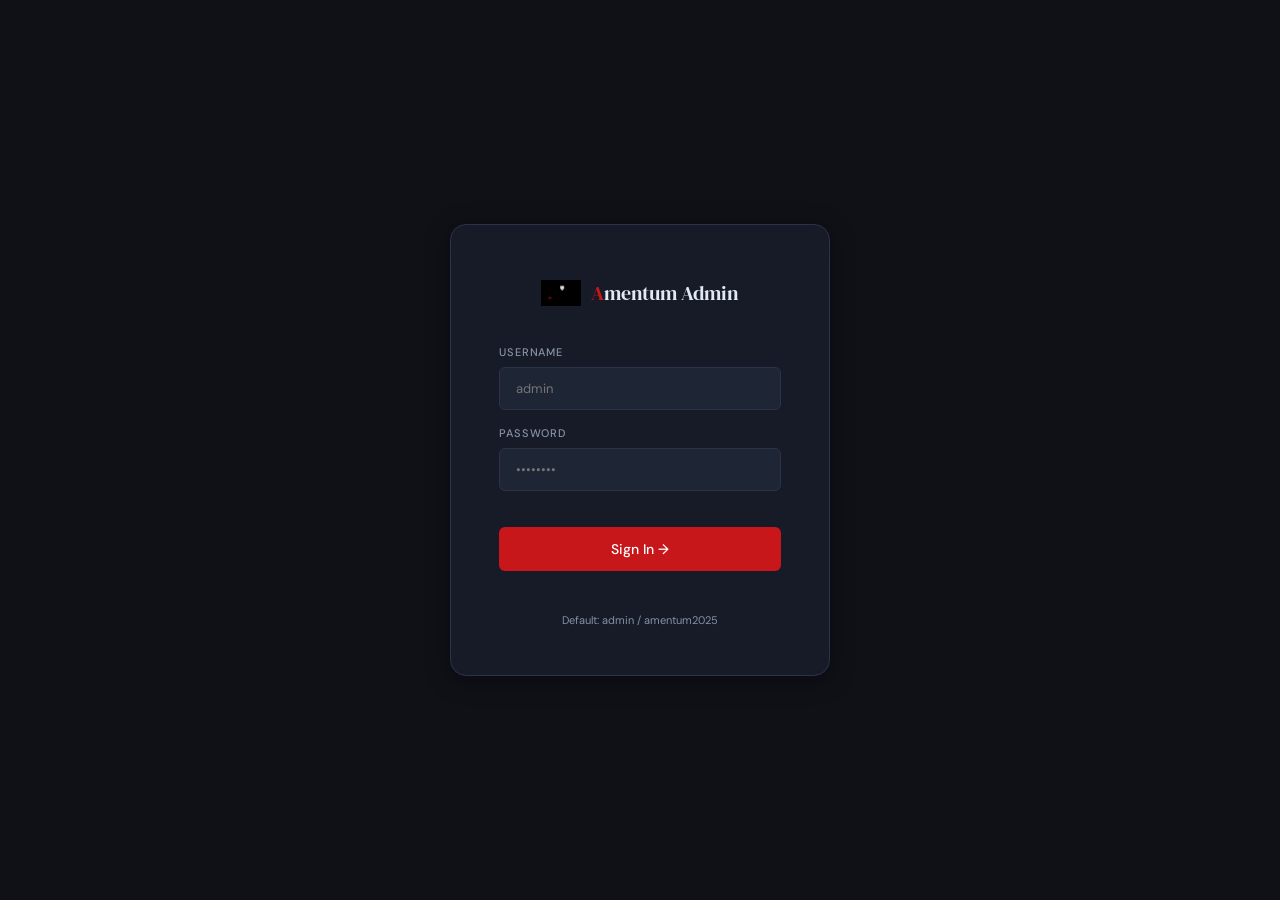
<file: admin/index.html>
<!DOCTYPE html>
<html lang="en">
<head>
<meta charset="UTF-8"/>
<meta name="viewport" content="width=device-width,initial-scale=1.0"/>
<title>Amentum Admin Panel</title>
<link rel="preconnect" href="https://fonts.googleapis.com"/>
<link href="https://fonts.googleapis.com/css2?family=DM+Sans:wght@300;400;500;600&family=DM+Serif+Display:ital@0;1&display=swap" rel="stylesheet"/>
<link rel="stylesheet" href="css/admin.css"/>
</head>
<body>

<!-- LOGIN -->
<div id="login-screen">
  <div class="login-box">
    <div class="login-logo">
      <img src="../images/amentum_logo.png" alt="Amentum">
      <span><em>A</em>mentum Admin</span>
    </div>
    <div class="fg">
      <label class="login-label">Username</label>
      <input class="login-inp" type="text" id="l-user" placeholder="admin" autocomplete="username">
    </div>
    <div class="fg" style="margin-top:14px">
      <label class="login-label">Password</label>
      <input class="login-inp" type="password" id="l-pass" placeholder="••••••••" autocomplete="current-password" onkeydown="if(event.key==='Enter')doLogin()">
    </div>
    <button class="login-btn" onclick="doLogin()">Sign In →</button>
    <div class="login-err" id="l-err"></div>
    <div class="login-hint">Default: admin / amentum2025</div>
  </div>
</div>

<!-- ADMIN APP -->
<div id="admin-app">

  <!-- TOP BAR -->
  <div class="admin-top">
    <div class="at-brand">
      <img src="../images/amentum_logo.png" alt="Amentum">
      <span><em>A</em>mentum <strong>Admin</strong></span>
    </div>
    <div class="at-right">
      <span class="at-badge">Admin</span>
      <button class="at-preview" onclick="window.open('../index.html','_blank')">↗ View Site</button>
      <button class="at-logout" onclick="doLogout()">Sign Out</button>
    </div>
  </div>

  <div class="admin-body">

    <!-- SIDEBAR -->
    <div class="sidebar">
      <div class="sb-section">
        <div class="sb-label">Overview</div>
        <button class="sb-item active" onclick="nav('dashboard',this)">
          <svg width="15" height="15" viewBox="0 0 24 24" fill="none" stroke="currentColor" stroke-width="1.8"><rect x="3" y="3" width="7" height="7"/><rect x="14" y="3" width="7" height="7"/><rect x="3" y="14" width="7" height="7"/><rect x="14" y="14" width="7" height="7"/></svg>
          Dashboard
        </button>
      </div>
      <div class="sb-section">
        <div class="sb-label">Store</div>
        <button class="sb-item" onclick="nav('products',this)">
          <svg width="15" height="15" viewBox="0 0 24 24" fill="none" stroke="currentColor" stroke-width="1.8"><path d="M6 2L3 6v14a2 2 0 002 2h14a2 2 0 002-2V6l-3-4z"/><line x1="3" y1="6" x2="21" y2="6"/><path d="M16 10a4 4 0 01-8 0"/></svg>
          Products
          <span class="sb-badge" id="sb-prod-count">9</span>
        </button>
        <button class="sb-item" onclick="nav('coupons',this)">
          <svg width="15" height="15" viewBox="0 0 24 24" fill="none" stroke="currentColor" stroke-width="1.8"><path d="M20.59 13.41l-7.17 7.17a2 2 0 01-2.83 0L2 12V2h10l8.59 8.59a2 2 0 010 2.82z"/><line x1="7" y1="7" x2="7.01" y2="7"/></svg>
          Coupons
        </button>
      </div>
      <div class="sb-section">
        <div class="sb-label">Content</div>
        <button class="sb-item" onclick="nav('insights',this)">
          <svg width="15" height="15" viewBox="0 0 24 24" fill="none" stroke="currentColor" stroke-width="1.8"><path d="M14 2H6a2 2 0 00-2 2v16a2 2 0 002 2h12a2 2 0 002-2V8z"/><polyline points="14 2 14 8 20 8"/><line x1="16" y1="13" x2="8" y2="13"/><line x1="16" y1="17" x2="8" y2="17"/><polyline points="10 9 9 9 8 9"/></svg>
          Insights / Blog
          <span class="sb-badge" id="sb-art-count">12</span>
        </button>
        <button class="sb-item" onclick="nav('content',this)">
          <svg width="15" height="15" viewBox="0 0 24 24" fill="none" stroke="currentColor" stroke-width="1.8"><polygon points="12 2 15.09 8.26 22 9.27 17 14.14 18.18 21.02 12 17.77 5.82 21.02 7 14.14 2 9.27 8.91 8.26 12 2"/></svg>
          Website Content
        </button>
      </div>
      <div class="sb-section">
        <div class="sb-label">Athlete Arena</div>
        <button class="sb-item" onclick="nav('athletes',this)">
          <svg width="15" height="15" viewBox="0 0 24 24" fill="none" stroke="currentColor" stroke-width="1.8"><path d="M17 21v-2a4 4 0 00-4-4H5a4 4 0 00-4 4v2"/><circle cx="9" cy="7" r="4"/><path d="M23 21v-2a4 4 0 00-3-3.87"/><path d="M16 3.13a4 4 0 010 7.75"/></svg>
          Athletes
          <span class="sb-badge" id="sb-ath-count">6</span>
        </button>
        <button class="sb-item" onclick="nav('leaderboard',this)">
          <svg width="15" height="15" viewBox="0 0 24 24" fill="none" stroke="currentColor" stroke-width="1.8"><polyline points="23 6 13.5 15.5 8.5 10.5 1 18"/><polyline points="17 6 23 6 23 12"/></svg>
          Leaderboard
        </button>
        <button class="sb-item" onclick="nav('enrollments',this)">
          <svg width="15" height="15" viewBox="0 0 24 24" fill="none" stroke="currentColor" stroke-width="1.8"><path d="M16 21v-2a4 4 0 00-4-4H5a4 4 0 00-4 4v2"/><circle cx="8.5" cy="7" r="4"/><line x1="20" y1="8" x2="20" y2="14"/><line x1="23" y1="11" x2="17" y2="11"/></svg>
          Enrollments
          <span class="sb-badge" id="sb-enroll-count">0</span>
        </button>
      </div>
      <div class="sb-section">
        <div class="sb-label">Settings</div>
        <button class="sb-item" onclick="nav('settings',this)">
          <svg width="15" height="15" viewBox="0 0 24 24" fill="none" stroke="currentColor" stroke-width="1.8"><circle cx="12" cy="12" r="3"/><path d="M19.07 4.93l-1.41 1.41M4.93 4.93l1.41 1.41M19.07 19.07l-1.41-1.41M4.93 19.07l1.41-1.41M12 2v2M12 20v2M2 12h2M20 12h2"/></svg>
          Settings
        </button>
      </div>
    </div>

    <!-- MAIN PANELS -->
    <div class="main">

      <!-- DASHBOARD -->
      <div class="panel active" id="panel-dashboard">
        <div class="page-hd">
          <div><h1>Dashboard</h1><p>Welcome back, Admin — here's your store overview.</p></div>
          <button class="btn btn-red" onclick="nav('products',document.querySelector('.sb-item:nth-child(1)'))">+ Add Product</button>
        </div>
        <div class="stat-grid">
          <div class="stat-card"><div class="sc-label">Products</div><div class="sc-value" id="d-prod">9</div><div class="sc-sub">In store</div></div>
          <div class="stat-card"><div class="sc-label">Articles</div><div class="sc-value" id="d-art">12</div><div class="sc-sub">Published + Draft</div></div>
          <div class="stat-card"><div class="sc-label">Athletes</div><div class="sc-value" id="d-ath">6</div><div class="sc-sub">In Arena</div></div>
          <div class="stat-card"><div class="sc-label">Coupons</div><div class="sc-value" id="d-coupons">4</div><div class="sc-sub">Active</div></div>
        </div>
        <div style="display:grid;grid-template-columns:1fr 1fr;gap:20px">
          <div class="card">
            <div class="card-hd"><h3>Recent Articles</h3><button class="btn btn-ghost btn-sm" onclick="nav('insights',document.querySelectorAll('.sb-item')[3])">View All</button></div>
            <div class="card-body" id="d-recent-articles"></div>
          </div>
          <div class="card">
            <div class="card-hd"><h3>Pending Enrollments</h3><button class="btn btn-ghost btn-sm" onclick="nav('enrollments',document.querySelectorAll('.sb-item')[7])">View All</button></div>
            <div class="card-body" id="d-pending-enrollments"><div class="empty-state"><p>No pending enrollments</p></div></div>
          </div>
        </div>
      </div>

      <!-- PRODUCTS -->
      <div class="panel" id="panel-products">
        <div class="page-hd">
          <div><h1>Products</h1><p>Manage your javelin catalogue and pricing.</p></div>
          <button class="btn btn-red" onclick="openProductModal()">+ Add Product</button>
        </div>
        <div class="card">
          <div class="card-hd">
            <h3>All Products</h3>
            <div class="search-wrap">
              <svg class="search-ico" width="13" height="13" viewBox="0 0 24 24" fill="none" stroke="currentColor" stroke-width="2"><circle cx="11" cy="11" r="8"/><line x1="21" y1="21" x2="16.65" y2="16.65"/></svg>
              <input class="search-inp" type="text" placeholder="Search products…" oninput="filterProducts(this.value)">
            </div>
          </div>
          <div class="card-body" style="padding:0">
            <table class="tbl" id="products-table"><thead><tr><th>Product</th><th>Category</th><th>Variants / Price</th><th>Status</th><th>Actions</th></tr></thead><tbody id="products-tbody"></tbody></table>
          </div>
        </div>
      </div>

      <!-- INSIGHTS / BLOG -->
      <div class="panel" id="panel-insights">
        <div class="page-hd">
          <div><h1>Insights & Blog</h1><p>Create and manage articles that appear on the Insights page.</p></div>
          <button class="btn btn-red" onclick="openArticleModal()">+ New Article</button>
        </div>
        <div class="card" style="margin-bottom:14px">
          <div class="card-hd flex-between">
            <div style="display:flex;gap:6px">
              <button class="btn btn-ghost btn-sm art-filter-btn active" data-status="all" onclick="filterArticles('all',this)">All</button>
              <button class="btn btn-ghost btn-sm art-filter-btn" data-status="published" onclick="filterArticles('published',this)">Published</button>
              <button class="btn btn-ghost btn-sm art-filter-btn" data-status="draft" onclick="filterArticles('draft',this)">Drafts</button>
            </div>
            <div class="search-wrap">
              <svg class="search-ico" width="13" height="13" viewBox="0 0 24 24" fill="none" stroke="currentColor" stroke-width="2"><circle cx="11" cy="11" r="8"/><line x1="21" y1="21" x2="16.65" y2="16.65"/></svg>
              <input class="search-inp" type="text" placeholder="Search articles…" oninput="searchArticles(this.value)">
            </div>
          </div>
          <div class="card-body"><div class="blog-list" id="articles-list"></div></div>
        </div>
      </div>

      <!-- WEBSITE CONTENT -->
      <div class="panel" id="panel-content">
        <div class="page-hd">
          <div><h1>Website Content</h1><p>Edit homepage text, stats, mission, and team sections.</p></div>
          <button class="btn btn-green" onclick="saveContent()">Save Changes</button>
        </div>
        <div class="card" style="margin-bottom:16px">
          <div class="card-hd"><h3>Hero Section</h3></div>
          <div class="card-body">
            <div class="fg"><label class="fl">Hero Headline</label><input class="fi" id="c-hero-h" value="Engineering the Future of Indian Athletics."></div>
            <div class="fg"><label class="fl">Sub-headline</label><textarea class="fi fta" id="c-hero-sub" rows="2">World-class javelins. Professional training systems. Elite athlete management. Making javelin a way of life in India.</textarea></div>
            <div class="form-grid">
              <div class="fg"><label class="fl">CTA Button 1 Text</label><input class="fi" id="c-cta1" value="Shop Javelins"></div>
              <div class="fg"><label class="fl">CTA Button 2 Text</label><input class="fi" id="c-cta2" value="Athlete Arena →"></div>
            </div>
          </div>
        </div>
        <div class="card" style="margin-bottom:16px">
          <div class="card-hd"><h3>Stats Bar</h3></div>
          <div class="card-body">
            <div class="form-grid">
              <div class="fg"><label class="fl">Stat 1 Number</label><input class="fi" id="s1n" value="Asia"></div>
              <div class="fg"><label class="fl">Stat 1 Label</label><input class="fi" id="s1l" value="Largest Javelin Store"></div>
              <div class="fg"><label class="fl">Stat 2 Number</label><input class="fi" id="s2n" value="₹1,180"></div>
              <div class="fg"><label class="fl">Stat 2 Label</label><input class="fi" id="s2l" value="Starting Price"></div>
              <div class="fg"><label class="fl">Stat 3 Number</label><input class="fi" id="s3n" value="9+"></div>
              <div class="fg"><label class="fl">Stat 3 Label</label><input class="fi" id="s3l" value="Javelin Models"></div>
              <div class="fg"><label class="fl">Stat 4 Number</label><input class="fi" id="s4n" value="0%"></div>
              <div class="fg"><label class="fl">Stat 4 Label</label><input class="fi" id="s4l" value="Customs Duties"></div>
              <div class="fg"><label class="fl">Stat 5 Number</label><input class="fi" id="s5n" value="7"></div>
              <div class="fg"><label class="fl">Stat 5 Label</label><input class="fi" id="s5l" value="International Brands"></div>
            </div>
          </div>
        </div>
        <div class="card" style="margin-bottom:16px">
          <div class="card-hd"><h3>Mission Section</h3></div>
          <div class="card-body">
            <div class="fg"><label class="fl">Mission Paragraph 1</label><textarea class="fi fta" id="c-mission1" rows="3">India has many natural talents in javelin but no formalised training systems. No school-level curricula. PT coaches ill-equipped to train athletes.</textarea></div>
            <div class="fg"><label class="fl">Mission Paragraph 2</label><textarea class="fi fta" id="c-mission2" rows="3">Amentum Sports was built to fix exactly that. We engineer javelins in India, for Indian conditions. Starting at ₹1,180 — zero customs, pan-India delivery, professional training support.</textarea></div>
          </div>
        </div>
        <div class="card">
          <div class="card-hd"><h3>AJC Championship Section</h3></div>
          <div class="card-body">
            <div class="fg"><label class="fl">Description</label><textarea class="fi fta" id="c-ajc" rows="3">India's dedicated grassroots javelin competition — launched in 2022. Our flagship annual event attracts athletes from across the country at every age group, from U-14 to Open.</textarea></div>
            <div class="form-grid-3">
              <div class="fg"><label class="fl">States Count</label><input class="fi" id="ajc-states" value="18+"></div>
              <div class="fg"><label class="fl">Categories</label><input class="fi" id="ajc-cats" value="6"></div>
              <div class="fg"><label class="fl">Founded Year</label><input class="fi" id="ajc-year" value="2022"></div>
            </div>
          </div>
        </div>
      </div>

      <!-- ATHLETES -->
      <div class="panel" id="panel-athletes">
        <div class="page-hd">
          <div><h1>Athlete Profiles</h1><p>Manage registered athletes visible in the Arena.</p></div>
          <button class="btn btn-red" onclick="openAthleteModal()">+ Add Athlete</button>
        </div>
        <div class="card">
          <div class="card-hd flex-between">
            <h3>All Athletes</h3>
            <div style="display:flex;gap:8px;align-items:center">
              <select class="fsel" style="width:auto;padding:6px 12px;font-size:12px" onchange="filterAthletesCat(this.value)">
                <option value="all">All Categories</option>
                <option value="Open">Open</option>
                <option value="U-20">U-20</option>
                <option value="U-18">U-18</option>
                <option value="Women">Women</option>
                <option value="U-16">U-16</option>
              </select>
              <button class="btn btn-ghost btn-sm" onclick="nav('leaderboard',document.querySelectorAll('.sb-item')[6])">Manage Leaderboard →</button>
            </div>
          </div>
          <div class="card-body"><div class="ath-grid-admin" id="athletes-grid"></div></div>
        </div>
      </div>

      <!-- LEADERBOARD -->
      <div class="panel" id="panel-leaderboard">
        <div class="page-hd">
          <div><h1>Leaderboard — Fastest Arm India</h1><p>Manage national rankings. Drag to reorder. Top 3 get gear discounts.</p></div>
          <button class="btn btn-green" onclick="saveLeaderboard()">Publish Rankings</button>
        </div>
        <div class="card">
          <div class="card-hd flex-between">
            <h3>Current Rankings</h3>
            <select class="fsel" style="width:auto;padding:6px 12px;font-size:12px" onchange="loadLeaderboardCat(this.value)" id="lb-cat-sel">
              <option value="Open">Open</option>
              <option value="U-20">U-20</option>
              <option value="U-18">U-18</option>
              <option value="Women">Women</option>
            </select>
          </div>
          <div class="card-body" style="padding:0">
            <table class="tbl"><thead><tr><th>Rank</th><th>Athlete</th><th>PB (m)</th><th>State</th><th>Status</th><th>Actions</th></tr></thead>
            <tbody id="lb-tbody"></tbody></table>
          </div>
        </div>
      </div>

      <!-- ENROLLMENTS -->
      <div class="panel" id="panel-enrollments">
        <div class="page-hd">
          <div><h1>Enrollment Requests</h1><p>Review and approve athlete enrollment submissions.</p></div>
        </div>
        <div class="card">
          <div class="card-body" id="enrollments-body">
            <div class="empty-state">
              <svg width="40" height="40" viewBox="0 0 24 24" fill="none" stroke="currentColor" stroke-width="1"><path d="M17 21v-2a4 4 0 00-4-4H5a4 4 0 00-4 4v2"/><circle cx="9" cy="7" r="4"/><line x1="20" y1="8" x2="20" y2="14"/><line x1="23" y1="11" x2="17" y2="11"/></svg>
              <p>No pending enrollment requests</p>
              <p style="margin-top:6px;font-size:11px">New enrollments from the Athlete Arena form will appear here.</p>
            </div>
          </div>
        </div>
      </div>

      <!-- COUPONS -->
      <div class="panel" id="panel-coupons">
        <div class="page-hd">
          <div><h1>Coupons & Discounts</h1><p>Manage promo codes for the checkout.</p></div>
          <button class="btn btn-red" onclick="openCouponModal()">+ New Coupon</button>
        </div>
        <div class="card">
          <div class="card-body" style="padding:0">
            <table class="tbl"><thead><tr><th>Code</th><th>Type</th><th>Value</th><th>Status</th><th>Uses</th><th>Actions</th></tr></thead>
            <tbody id="coupons-tbody"></tbody></table>
          </div>
        </div>
      </div>

      <!-- SETTINGS -->
      <div class="panel" id="panel-settings">
        <div class="page-hd"><div><h1>Settings</h1><p>API keys, credentials, and site configuration.</p></div></div>
        <div class="card" style="margin-bottom:16px">
          <div class="card-hd"><h3>Payment & OTP</h3></div>
          <div class="card-body">
            <div class="fg"><label class="fl">Razorpay Key ID</label><input class="fi" id="s-rzp" placeholder="rzp_live_xxxxxxxxxxxxx" type="password"></div>
            <div class="fg"><label class="fl">Fast2SMS API Key</label><input class="fi" id="s-sms" placeholder="Your Fast2SMS API key" type="password"></div>
            <div class="fg"><label class="fl">WhatsApp Number</label><input class="fi" id="s-wa" value="+919827654830"></div>
            <button class="btn btn-green" onclick="saveSettings()">Save API Keys</button>
          </div>
        </div>
        <div class="card" style="margin-bottom:16px">
          <div class="card-hd"><h3>Admin Access</h3></div>
          <div class="card-body">
            <div class="form-grid">
              <div class="fg"><label class="fl">New Password</label><input class="fi" id="s-pw1" type="password" placeholder="New password"></div>
              <div class="fg"><label class="fl">Confirm Password</label><input class="fi" id="s-pw2" type="password" placeholder="Confirm password"></div>
            </div>
            <button class="btn btn-red" onclick="changePassword()">Change Password</button>
          </div>
        </div>
        <div class="card">
          <div class="card-hd"><h3>Data Management</h3></div>
          <div class="card-body">
            <div class="settings-row">
              <div class="settings-label"><h4>Export All Data</h4><p>Download all products, articles, athletes as JSON</p></div>
              <button class="btn btn-ghost" onclick="exportData()">Export JSON</button>
            </div>
            <div class="settings-row">
              <div class="settings-label"><h4>Import Data</h4><p>Restore from a previously exported JSON file</p></div>
              <label class="btn btn-ghost" style="cursor:pointer">Import JSON<input type="file" accept=".json" style="display:none" onchange="importData(this)"></label>
            </div>
            <div class="settings-row">
              <div class="settings-label"><h4>Reset to Defaults</h4><p>Clear all custom data and restore factory defaults</p></div>
              <button class="btn btn-outline" onclick="resetToDefaults()" style="color:#ef4444;border-color:#ef4444">Reset All</button>
            </div>
          </div>
        </div>
      </div>

    </div><!-- /main -->
  </div><!-- /admin-body -->
</div><!-- /admin-app -->

<!-- PRODUCT MODAL -->
<div class="modal-bg" id="prod-modal">
  <div class="modal modal-lg">
    <div class="modal-hd"><h3 id="prod-modal-title">Add Product</h3><button class="modal-close" onclick="closeProdModal()">×</button></div>
    <div class="modal-body">
      <div class="form-grid">
        <div class="fg"><label class="fl">Product Name</label><input class="fi" id="pm-name" placeholder="The Nalwa (Blue Green)"></div>
        <div class="fg"><label class="fl">Product Code / SKU</label><input class="fi" id="pm-code" placeholder="AM-BLGR"></div>
      </div>
      <div class="form-grid">
        <div class="fg">
          <label class="fl">Category</label>
          <select class="fi fsel" id="pm-cat">
            <option value="competition">Competition</option>
            <option value="training">Training</option>
            <option value="youth">Youth & Schools</option>
            <option value="mini">Mini Javelin</option>
            <option value="international">International Brand</option>
          </select>
        </div>
        <div class="fg">
          <label class="fl">Level</label>
          <select class="fi fsel" id="pm-level">
            <option>Beginner</option><option>Intermediate</option>
            <option>Intermediate / Pro</option><option>Pro / Elite</option><option>Grassroots</option>
          </select>
        </div>
      </div>
      <div class="form-grid">
        <div class="fg">
          <label class="fl">Flex Rating</label>
          <select class="fi fsel" id="pm-flex"><option>Soft</option><option>Medium</option><option>Medium / Low</option><option>Low</option><option>N/A</option></select>
        </div>
        <div class="fg" style="display:flex;align-items:center;gap:12px;padding-top:24px">
          <label class="toggle"><input type="checkbox" id="pm-wa-cert"><div class="toggle-track"></div><div class="toggle-thumb"></div></label>
          <span style="font-size:13px;color:var(--mid)">World Athletics Certified</span>
        </div>
      </div>
      <div class="fg"><label class="fl">Description</label><textarea class="fi fta" id="pm-desc" rows="3" placeholder="Product description…"></textarea></div>
      <div class="fg"><label class="fl">Product Image URL</label><input class="fi" id="pm-img" placeholder="images/product.jpg or https://…"></div>
      <div class="fg"><label class="fl">Image Background Color</label><input class="fi" id="pm-imgbg" placeholder="#f0f0f0" type="color" value="#f5f4f1"></div>
      <div class="divider"></div>
      <div class="flex-between" style="margin-bottom:10px">
        <label class="fl" style="margin-bottom:0">Variants & Pricing</label>
        <button class="add-variant-btn" onclick="addVariantRow()" style="width:auto;padding:5px 14px;font-size:12px;border-radius:6px">+ Add Variant</button>
      </div>
      <div class="variant-list" id="pm-variants"></div>
    </div>
    <div class="modal-footer">
      <button class="btn btn-outline" onclick="closeProdModal()">Cancel</button>
      <button class="btn btn-red" onclick="saveProduct()">Save Product</button>
    </div>
  </div>
</div>

<!-- ARTICLE MODAL -->
<div class="modal-bg" id="art-modal">
  <div class="modal modal-lg">
    <div class="modal-hd"><h3 id="art-modal-title">New Article</h3><button class="modal-close" onclick="closeArticleModal()">×</button></div>
    <div class="modal-body">
      <div class="form-grid">
        <div class="fg">
          <label class="fl">Category</label>
          <select class="fi fsel" id="am-cat">
            <option>India News</option><option>World Athletics</option>
            <option>Pro's Playbook</option><option>Amentum in Action</option>
            <option>Industry Deep Dive</option><option>Mission 2028</option><option>Equipment Guide</option>
          </select>
        </div>
        <div class="fg">
          <label class="fl">Status</label>
          <select class="fi fsel" id="am-status">
            <option value="published">Published</option>
            <option value="draft">Draft</option>
          </select>
        </div>
      </div>
      <div class="fg"><label class="fl">Article Title</label><input class="fi" id="am-title" placeholder="Article headline…"></div>
      <div class="fg"><label class="fl">Short Summary (shown on card)</label><textarea class="fi fta" id="am-summary" rows="2" placeholder="60–80 word summary shown on the Insights page card…"></textarea></div>
      <div class="form-grid">
        <div class="fg"><label class="fl">Author</label><input class="fi" id="am-author" value="Amentum Editorial"></div>
        <div class="fg"><label class="fl">Date</label><input class="fi" id="am-date" type="text" placeholder="May 2025"></div>
      </div>
      <div class="fg"><label class="fl">Read Time</label><input class="fi" id="am-read" placeholder="8 min"></div>
      <div class="fg">
        <label class="fl">Full Article Content</label>
        <div class="rte-toolbar">
          <button class="rte-btn" onclick="rte('bold')" title="Bold"><strong>B</strong></button>
          <button class="rte-btn" onclick="rte('italic')" title="Italic"><em>I</em></button>
          <div class="rte-sep"></div>
          <button class="rte-btn" onclick="rteH4()">H4</button>
          <button class="rte-btn" onclick="rtePara()">¶</button>
          <div class="rte-sep"></div>
          <button class="rte-btn" onclick="rte('insertUnorderedList')">• List</button>
          <button class="rte-btn" onclick="rte('createLink',prompt('URL:'))">Link</button>
          <div class="rte-sep"></div>
          <button class="rte-btn" onclick="rte('removeFormat')">Clear</button>
        </div>
        <div class="rte-content" id="am-body" contenteditable="true"></div>
      </div>
    </div>
    <div class="modal-footer">
      <button class="btn btn-outline" onclick="closeArticleModal()">Cancel</button>
      <button class="btn btn-ghost" onclick="saveArticle('draft')">Save as Draft</button>
      <button class="btn btn-red" onclick="saveArticle('published')">Publish Article</button>
    </div>
  </div>
</div>

<!-- ATHLETE MODAL -->
<div class="modal-bg" id="ath-modal">
  <div class="modal">
    <div class="modal-hd"><h3 id="ath-modal-title">Add Athlete</h3><button class="modal-close" onclick="closeAthModal()">×</button></div>
    <div class="modal-body">
      <div class="form-grid">
        <div class="fg"><label class="fl">Full Name</label><input class="fi" id="athm-name" placeholder="Rohit Yadav"></div>
        <div class="fg"><label class="fl">Instagram Handle</label><input class="fi" id="athm-ig" placeholder="@rohityadav_throws"></div>
      </div>
      <div class="form-grid">
        <div class="fg">
          <label class="fl">Category</label>
          <select class="fi fsel" id="athm-cat">
            <option>Open</option><option>U-20</option><option>U-18</option>
            <option>U-16</option><option>Women</option><option>Para-Athletics</option>
          </select>
        </div>
        <div class="fg"><label class="fl">State</label><input class="fi" id="athm-state" placeholder="Haryana"></div>
      </div>
      <div class="form-grid">
        <div class="fg"><label class="fl">Personal Best (m)</label><input class="fi" id="athm-pb" type="number" step="0.01" placeholder="84.57"></div>
        <div class="fg"><label class="fl">Age</label><input class="fi" id="athm-age" type="number" placeholder="22"></div>
      </div>
      <div class="fg"><label class="fl">Current Gear</label><input class="fi" id="athm-gear" placeholder="The Nalwa — ₹26,000"></div>
      <div class="fg">
        <label class="fl">Status</label>
        <select class="fi fsel" id="athm-status">
          <option value="active">Active</option>
          <option value="sponsored">Sponsored</option>
          <option value="inactive">Inactive</option>
        </select>
      </div>
      <div class="fg" style="display:flex;align-items:center;gap:10px">
        <label class="toggle"><input type="checkbox" id="athm-verified"><div class="toggle-track"></div><div class="toggle-thumb"></div></label>
        <span style="font-size:13px;color:var(--mid)">Instagram Verified (follows @amentum.sports)</span>
      </div>
    </div>
    <div class="modal-footer">
      <button class="btn btn-outline" onclick="closeAthModal()">Cancel</button>
      <button class="btn btn-red" onclick="saveAthlete()">Save Athlete</button>
    </div>
  </div>
</div>

<!-- COUPON MODAL -->
<div class="modal-bg" id="coup-modal">
  <div class="modal">
    <div class="modal-hd"><h3>Add Coupon Code</h3><button class="modal-close" onclick="document.getElementById('coup-modal').classList.remove('open')">×</button></div>
    <div class="modal-body">
      <div class="fg"><label class="fl">Coupon Code</label><input class="fi" id="cm-code" placeholder="AMENTUM10" oninput="this.value=this.value.toUpperCase().replace(/\s/g,'')"></div>
      <div class="form-grid">
        <div class="fg">
          <label class="fl">Discount Type</label>
          <select class="fi fsel" id="cm-type">
            <option value="percent">Percentage (%)</option>
            <option value="flat">Flat Amount (₹)</option>
          </select>
        </div>
        <div class="fg"><label class="fl">Value</label><input class="fi" id="cm-value" type="number" placeholder="10"></div>
      </div>
      <div class="fg"><label class="fl">Description <span class="optional">(optional)</span></label><input class="fi" id="cm-desc" placeholder="e.g. 10% off for Arena members"></div>
      <div class="fg" style="display:flex;align-items:center;gap:10px">
        <label class="toggle"><input type="checkbox" id="cm-active" checked><div class="toggle-track"></div><div class="toggle-thumb"></div></label>
        <span style="font-size:13px;color:var(--mid)">Active (visible to customers)</span>
      </div>
    </div>
    <div class="modal-footer">
      <button class="btn btn-outline" onclick="document.getElementById('coup-modal').classList.remove('open')">Cancel</button>
      <button class="btn btn-red" onclick="saveCoupon()">Add Coupon</button>
    </div>
  </div>
</div>

<!-- TOAST -->
<div id="adm-toast"></div>

<script src="js/admin.js"></script>
</body>
</html>
</file>
<file: admin/css/admin.css>
*,*::before,*::after{margin:0;padding:0;box-sizing:border-box}
:root{
  --bg:#0f1117;--bg2:#161b27;--bg3:#1e2535;--bg4:#252d3d;
  --border:#2a3348;--border2:#3a4560;
  --w:#ffffff;--dim:#8892a4;--mid:#b8c2d4;--text:#e2e8f4;
  --red:#c8171a;--red-bg:rgba(200,23,26,.12);--red-bdr:rgba(200,23,26,.25);
  --green:#10b981;--green-bg:rgba(16,185,129,.1);
  --blue:#3b82f6;--blue-bg:rgba(59,130,246,.1);
  --gold:#c8a84b;--gold-bg:rgba(200,168,75,.1);
  --purple:#8b5cf6;--purple-bg:rgba(139,92,246,.1);
  --radius:10px;--radius-sm:6px;
  --shadow:0 4px 24px rgba(0,0,0,.4);
  --trans:cubic-bezier(.16,1,.3,1);
}
html{font-size:14px;-webkit-font-smoothing:antialiased}
body{background:var(--bg);color:var(--text);font-family:'DM Sans',sans-serif;min-height:100vh;overflow-x:hidden}
a{color:inherit;text-decoration:none}
button{cursor:pointer;font-family:inherit;border:none;transition:all .2s}
input,select,textarea{font-family:inherit;font-size:13px}
img{display:block;max-width:100%}

/* ── LOGIN SCREEN ── */
#login-screen{
  position:fixed;inset:0;display:flex;align-items:center;justify-content:center;
  background:var(--bg);z-index:9999;
}
.login-box{
  background:var(--bg2);border:1px solid var(--border);border-radius:16px;
  padding:48px;width:380px;box-shadow:var(--shadow);
}
.login-logo{display:flex;align-items:center;gap:10px;margin-bottom:32px;justify-content:center}
.login-logo img{width:40px;height:40px;object-fit:contain}
.login-logo span{font-family:'DM Serif Display',serif;font-size:20px;letter-spacing:-.01em}
.login-logo em{color:var(--red);font-style:normal}
.login-label{font-size:11px;font-weight:500;letter-spacing:.08em;text-transform:uppercase;color:var(--dim);margin-bottom:8px;display:block}
.login-inp{width:100%;background:var(--bg3);border:1.5px solid var(--border);color:var(--text);
  padding:12px 16px;border-radius:var(--radius-sm);outline:none;transition:border-color .2s}
.login-inp:focus{border-color:var(--red)}
.login-btn{width:100%;background:var(--red);color:#fff;padding:13px;border-radius:var(--radius-sm);
  font-size:14px;font-weight:500;margin-top:20px;border:none;transition:opacity .2s}
.login-btn:hover{opacity:.85}
.login-err{font-size:12px;color:var(--red);margin-top:10px;text-align:center;min-height:16px}
.login-hint{font-size:11px;color:var(--dim);text-align:center;margin-top:16px}

/* ── LAYOUT ── */
#admin-app{display:none;height:100vh;overflow:hidden;flex-direction:column}
#admin-app.show{display:flex}
.admin-top{
  height:52px;background:var(--bg2);border-bottom:1px solid var(--border);
  display:flex;align-items:center;justify-content:space-between;padding:0 24px;
  flex-shrink:0;position:relative;z-index:10;
}
.at-brand{display:flex;align-items:center;gap:8px}
.at-brand img{width:28px;height:28px;object-fit:contain}
.at-brand span{font-weight:500;font-size:13px;color:var(--text)}
.at-brand em{color:var(--red);font-style:normal}
.at-right{display:flex;align-items:center;gap:12px}
.at-badge{background:var(--red-bg);border:1px solid var(--red-bdr);color:var(--red);
  font-size:10px;font-weight:600;letter-spacing:.08em;text-transform:uppercase;padding:3px 10px;border-radius:12px}
.at-logout{background:var(--bg3);border:1px solid var(--border);color:var(--dim);
  padding:6px 14px;border-radius:var(--radius-sm);font-size:12px}
.at-logout:hover{color:var(--red);border-color:var(--red)}
.at-preview{background:var(--blue-bg);border:1px solid rgba(59,130,246,.25);color:var(--blue);
  padding:6px 14px;border-radius:var(--radius-sm);font-size:12px}
.at-preview:hover{opacity:.8}

.admin-body{display:flex;flex:1;overflow:hidden}

/* ── SIDEBAR ── */
.sidebar{
  width:220px;background:var(--bg2);border-right:1px solid var(--border);
  display:flex;flex-direction:column;flex-shrink:0;overflow-y:auto;
  padding:16px 0;
}
.sidebar::-webkit-scrollbar{width:3px}
.sidebar::-webkit-scrollbar-thumb{background:var(--border2)}
.sb-section{padding:0 12px;margin-bottom:4px}
.sb-label{font-size:10px;font-weight:600;letter-spacing:.1em;text-transform:uppercase;
  color:var(--dim);padding:8px 8px 6px}
.sb-item{
  display:flex;align-items:center;gap:10px;padding:9px 10px;border-radius:var(--radius-sm);
  color:var(--mid);font-size:13px;cursor:pointer;transition:all .15s;margin-bottom:1px;border:none;
  background:none;width:100%;text-align:left;
}
.sb-item:hover{background:var(--bg3);color:var(--text)}
.sb-item.active{background:var(--red-bg);color:var(--red);border:1px solid var(--red-bdr)}
.sb-item svg{flex-shrink:0;opacity:.7}
.sb-item.active svg{opacity:1}
.sb-badge{margin-left:auto;background:var(--red);color:#fff;font-size:9px;font-weight:700;
  min-width:18px;height:18px;border-radius:9px;display:flex;align-items:center;justify-content:center;padding:0 4px}

/* ── MAIN CONTENT ── */
.main{flex:1;overflow-y:auto;padding:28px 32px;background:var(--bg)}
.main::-webkit-scrollbar{width:4px}
.main::-webkit-scrollbar-thumb{background:var(--border)}

.panel{display:none}.panel.active{display:block}

/* ── PAGE HEADER ── */
.page-hd{display:flex;justify-content:space-between;align-items:center;margin-bottom:28px;flex-wrap:wrap;gap:12px}
.page-hd h1{font-family:'DM Serif Display',serif;font-size:28px;letter-spacing:-.02em;color:var(--w)}
.page-hd p{font-size:12px;color:var(--dim);margin-top:2px}

/* ── STAT CARDS ── */
.stat-grid{display:grid;grid-template-columns:repeat(4,1fr);gap:14px;margin-bottom:28px}
.stat-card{
  background:var(--bg2);border:1px solid var(--border);border-radius:var(--radius);padding:20px;
}
.sc-label{font-size:11px;font-weight:500;letter-spacing:.06em;text-transform:uppercase;color:var(--dim);margin-bottom:10px}
.sc-value{font-family:'DM Serif Display',serif;font-size:34px;letter-spacing:-.03em;color:var(--w);line-height:1}
.sc-sub{font-size:11px;color:var(--dim);margin-top:6px}

/* ── CARDS ── */
.card{background:var(--bg2);border:1px solid var(--border);border-radius:var(--radius);overflow:hidden;margin-bottom:20px}
.card-hd{
  padding:16px 20px;border-bottom:1px solid var(--border);
  display:flex;align-items:center;justify-content:space-between;flex-wrap:wrap;gap:10px;
}
.card-hd h3{font-size:14px;font-weight:600;color:var(--w)}
.card-body{padding:20px}

/* ── TABLE ── */
.tbl{width:100%;border-collapse:collapse}
.tbl th{font-size:10px;font-weight:600;letter-spacing:.08em;text-transform:uppercase;
  color:var(--dim);padding:10px 14px;text-align:left;border-bottom:1px solid var(--border)}
.tbl td{padding:12px 14px;border-bottom:1px solid var(--border);font-size:13px;color:var(--mid);vertical-align:middle}
.tbl tr:last-child td{border-bottom:none}
.tbl tr:hover td{background:var(--bg3);color:var(--text)}
.tbl-img{width:48px;height:36px;object-fit:contain;border-radius:4px;background:var(--bg3)}
.tbl-name{font-weight:500;color:var(--text)}
.tbl-price{font-weight:600;color:var(--green)}
.tbl-actions{display:flex;gap:6px}

/* ── BUTTONS ── */
.btn{padding:8px 16px;border-radius:var(--radius-sm);font-size:12px;font-weight:500;border:none;transition:all .2s}
.btn-red{background:var(--red);color:#fff}.btn-red:hover{opacity:.85}
.btn-outline{background:transparent;border:1.5px solid var(--border2);color:var(--mid)}.btn-outline:hover{border-color:var(--text);color:var(--text)}
.btn-ghost{background:var(--bg3);color:var(--mid)}.btn-ghost:hover{background:var(--bg4);color:var(--text)}
.btn-green{background:var(--green);color:#fff}.btn-green:hover{opacity:.85}
.btn-blue{background:var(--blue);color:#fff}.btn-blue:hover{opacity:.85}
.btn-sm{padding:5px 11px;font-size:11px}
.btn-icon{width:30px;height:30px;display:flex;align-items:center;justify-content:center;border-radius:var(--radius-sm)}
.btn-icon:hover{background:var(--bg4)}
.btn-del{color:#ef4444}.btn-del:hover{background:rgba(239,68,68,.1)}
.btn-edit{color:var(--blue)}.btn-edit:hover{background:var(--blue-bg)}

/* ── BADGE ── */
.badge{display:inline-flex;align-items:center;font-size:10px;font-weight:600;letter-spacing:.06em;text-transform:uppercase;padding:3px 9px;border-radius:10px;border:1px solid}
.badge-green{color:var(--green);background:var(--green-bg);border-color:rgba(16,185,129,.25)}
.badge-red{color:var(--red);background:var(--red-bg);border-color:var(--red-bdr)}
.badge-blue{color:var(--blue);background:var(--blue-bg);border-color:rgba(59,130,246,.25)}
.badge-gold{color:var(--gold);background:var(--gold-bg);border-color:rgba(200,168,75,.25)}
.badge-dim{color:var(--dim);background:var(--bg3);border-color:var(--border2)}

/* ── FORMS ── */
.form-grid{display:grid;grid-template-columns:1fr 1fr;gap:16px}
.form-grid-3{display:grid;grid-template-columns:1fr 1fr 1fr;gap:16px}
.fg{margin-bottom:16px}
.fl{display:block;font-size:11px;font-weight:500;letter-spacing:.06em;text-transform:uppercase;
  color:var(--dim);margin-bottom:6px}
.fl .optional{color:var(--dim);text-transform:none;letter-spacing:0;font-weight:400}
.fi,.fsel,.fta{
  width:100%;background:var(--bg3);border:1.5px solid var(--border);color:var(--text);
  padding:10px 14px;border-radius:var(--radius-sm);outline:none;
  transition:border-color .2s;font-size:13px;
}
.fi::placeholder{color:var(--dim)}
.fi:focus,.fsel:focus,.fta:focus{border-color:var(--red);background:var(--bg4)}
.fsel{cursor:pointer;-webkit-appearance:none;appearance:none}
.fta{resize:vertical;min-height:90px}
.fchk{width:16px;height:16px;accent-color:var(--red);cursor:pointer}

/* ── TOGGLE ── */
.toggle{position:relative;width:38px;height:20px;cursor:pointer}
.toggle input{opacity:0;width:0;height:0}
.toggle-track{position:absolute;inset:0;background:var(--border2);border-radius:10px;transition:background .25s}
.toggle input:checked+.toggle-track{background:var(--green)}
.toggle-thumb{position:absolute;top:3px;left:3px;width:14px;height:14px;background:#fff;border-radius:50%;transition:transform .25s}
.toggle input:checked~.toggle-thumb{transform:translateX(18px)}

/* ── VARIANT EDITOR ── */
.variant-list{display:flex;flex-direction:column;gap:8px;margin-top:8px}
.variant-row{display:flex;align-items:center;gap:8px;background:var(--bg3);border:1px solid var(--border);border-radius:var(--radius-sm);padding:8px 12px}
.variant-row input{background:transparent;border:none;color:var(--text);outline:none;font-size:12px}
.variant-row input:first-child{flex:2}
.variant-row input:nth-child(2){flex:1;text-align:right}
.add-variant-btn{background:none;border:1.5px dashed var(--border2);color:var(--dim);
  width:100%;padding:8px;border-radius:var(--radius-sm);font-size:12px;margin-top:6px;
  transition:all .2s}
.add-variant-btn:hover{border-color:var(--red);color:var(--red)}

/* ── MODAL / DRAWER ── */
.modal-bg{position:fixed;inset:0;background:rgba(0,0,0,.6);backdrop-filter:blur(4px);z-index:500;display:none;align-items:center;justify-content:center;padding:20px}
.modal-bg.open{display:flex}
.modal{background:var(--bg2);border:1px solid var(--border);border-radius:14px;
  width:100%;max-width:640px;max-height:88vh;overflow-y:auto;box-shadow:0 24px 80px rgba(0,0,0,.5)}
.modal-hd{padding:20px 24px;border-bottom:1px solid var(--border);display:flex;align-items:center;justify-content:space-between;position:sticky;top:0;background:var(--bg2);z-index:2}
.modal-hd h3{font-size:16px;font-weight:600;color:var(--w)}
.modal-close{background:var(--bg3);border:none;color:var(--dim);width:30px;height:30px;border-radius:50%;font-size:18px;display:flex;align-items:center;justify-content:center;transition:all .2s}
.modal-close:hover{background:var(--border2);color:var(--text)}
.modal-body{padding:24px}
.modal-footer{padding:16px 24px;border-top:1px solid var(--border);display:flex;gap:10px;justify-content:flex-end;position:sticky;bottom:0;background:var(--bg2)}
.modal-lg{max-width:820px}

/* ── RICH TEXT EDITOR ── */
.rte-toolbar{background:var(--bg3);border:1.5px solid var(--border);border-bottom:1px solid var(--border);border-radius:var(--radius-sm) var(--radius-sm) 0 0;padding:8px 12px;display:flex;gap:4px;flex-wrap:wrap}
.rte-btn{background:none;border:1px solid transparent;color:var(--dim);padding:4px 8px;border-radius:4px;font-size:12px;font-weight:500}
.rte-btn:hover,.rte-btn.active{background:var(--bg4);border-color:var(--border2);color:var(--text)}
.rte-content{min-height:220px;background:var(--bg3);border:1.5px solid var(--border);border-top:none;border-radius:0 0 var(--radius-sm) var(--radius-sm);padding:14px;color:var(--text);font-size:13px;line-height:1.7;outline:none}
.rte-content h4{color:var(--w);margin:16px 0 8px;font-family:'DM Serif Display',serif;font-size:16px}
.rte-content p{margin-bottom:10px;color:var(--mid)}
.rte-content strong{color:var(--text)}
.rte-content:focus{border-color:var(--red)}
.rte-sep{width:1px;height:20px;background:var(--border);margin:0 2px;align-self:center}

/* ── ATHLETE CARD ── */
.ath-grid-admin{display:grid;grid-template-columns:repeat(3,1fr);gap:12px}
.ath-admin-card{background:var(--bg3);border:1px solid var(--border);border-radius:var(--radius);padding:16px;transition:border-color .2s}
.ath-admin-card:hover{border-color:var(--border2)}
.ath-card-hd{display:flex;align-items:center;justify-content:space-between;margin-bottom:12px}
.ath-av-admin{width:40px;height:40px;border-radius:50%;background:var(--red-bg);border:1.5px solid var(--red-bdr);display:flex;align-items:center;justify-content:center;font-size:14px;font-weight:600;color:var(--red)}
.ath-card-name{font-weight:600;font-size:13px;color:var(--text);margin-bottom:2px}
.ath-card-meta{font-size:11px;color:var(--dim)}
.ath-card-stats{display:flex;gap:12px;margin-top:10px;padding-top:10px;border-top:1px solid var(--border)}
.ath-stat-v{font-family:'DM Serif Display',serif;font-size:18px;color:var(--w);line-height:1}
.ath-stat-l{font-size:9px;color:var(--dim);text-transform:uppercase;letter-spacing:.06em;margin-top:2px}

/* ── BLOG CARD ── */
.blog-list{display:flex;flex-direction:column;gap:10px}
.blog-item{background:var(--bg3);border:1px solid var(--border);border-radius:var(--radius);padding:16px 20px;display:flex;align-items:center;gap:14px;cursor:pointer;transition:border-color .2s}
.blog-item:hover{border-color:var(--border2)}
.blog-item-cat{font-size:9px;font-weight:600;letter-spacing:.1em;text-transform:uppercase;color:var(--red);margin-bottom:4px}
.blog-item-title{font-weight:500;font-size:13px;color:var(--text)}
.blog-item-meta{font-size:11px;color:var(--dim);margin-top:3px}
.blog-item-actions{margin-left:auto;display:flex;gap:6px;flex-shrink:0}
.blog-status-dot{width:8px;height:8px;border-radius:50%;flex-shrink:0}
.blog-status-dot.published{background:var(--green)}
.blog-status-dot.draft{background:var(--dim)}

/* ── COUPON TABLE ── */
.coupon-code-display{font-family:monospace;font-size:13px;font-weight:700;color:var(--gold);letter-spacing:.12em;background:var(--gold-bg);padding:3px 9px;border-radius:4px}

/* ── SEARCH ── */
.search-wrap{position:relative}
.search-inp{background:var(--bg3);border:1.5px solid var(--border);color:var(--text);
  padding:8px 14px 8px 36px;border-radius:var(--radius-sm);font-size:12px;outline:none;width:220px;transition:border-color .2s}
.search-inp:focus{border-color:var(--red)}
.search-ico{position:absolute;left:11px;top:50%;transform:translateY(-50%);color:var(--dim);pointer-events:none}

/* ── TOAST ── */
#adm-toast{position:fixed;bottom:24px;right:24px;z-index:9999;display:flex;flex-direction:column;gap:8px}
.adm-toast-item{background:var(--bg2);border:1px solid var(--border);border-radius:var(--radius);padding:12px 18px;font-size:13px;color:var(--text);box-shadow:var(--shadow);display:flex;align-items:center;gap:10px;animation:toastIn .3s var(--trans) forwards;max-width:340px}
.adm-toast-item.success{border-left:3px solid var(--green)}
.adm-toast-item.error{border-left:3px solid var(--red)}
.adm-toast-item.info{border-left:3px solid var(--blue)}
@keyframes toastIn{from{opacity:0;transform:translateX(20px)}to{opacity:1;transform:none}}

/* ── MISC ── */
.empty-state{text-align:center;padding:52px 20px;color:var(--dim)}
.empty-state svg{margin:0 auto 16px;opacity:.3}
.empty-state p{font-size:13px}
.divider{height:1px;background:var(--border);margin:20px 0}
.tag{display:inline-block;background:var(--bg3);border:1px solid var(--border2);border-radius:12px;padding:3px 10px;font-size:11px;color:var(--mid);margin:2px}
.flex-between{display:flex;align-items:center;justify-content:space-between;flex-wrap:wrap;gap:10px}
.color-swatch{width:14px;height:14px;border-radius:3px;display:inline-block;flex-shrink:0}
.settings-row{display:flex;align-items:center;justify-content:space-between;padding:14px 0;border-bottom:1px solid var(--border)}
.settings-row:last-child{border-bottom:none}
.settings-label h4{font-size:13px;font-weight:500;color:var(--text)}
.settings-label p{font-size:11px;color:var(--dim);margin-top:2px}

@media(max-width:960px){
  .sidebar{display:none}
  .stat-grid{grid-template-columns:1fr 1fr}
  .form-grid{grid-template-columns:1fr}
  .form-grid-3{grid-template-columns:1fr}
  .ath-grid-admin{grid-template-columns:1fr 1fr}
}
</file>
